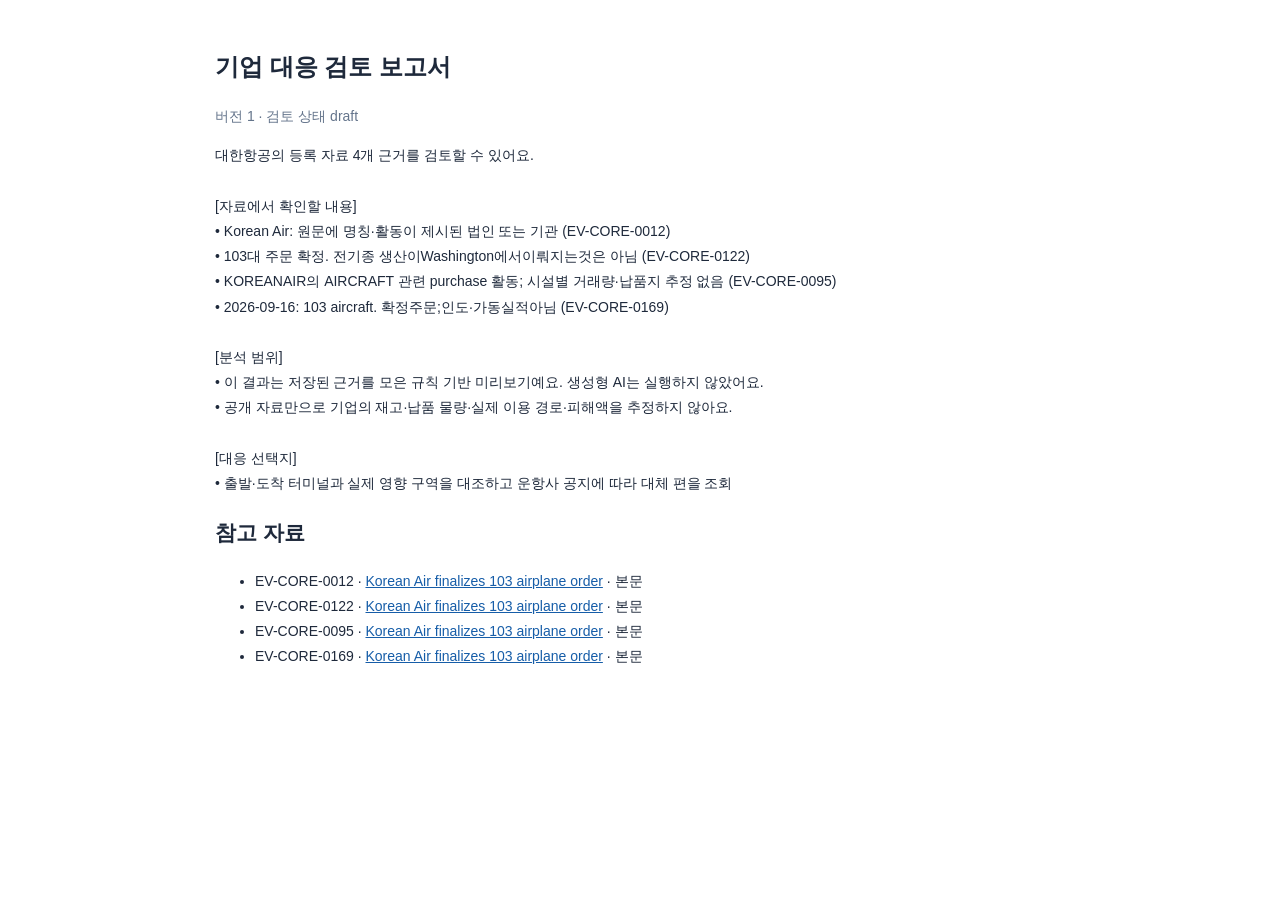
<file: examples/korean_air_report.html>
<!doctype html><html lang="ko"><head><meta charset="utf-8"><title>기업 대응 검토 보고서</title><style>body{font-family:Arial,'Malgun Gothic',sans-serif;max-width:850px;margin:45px auto;padding:0 24px;color:#1e293b;font-size:14px;line-height:1.8}h1{font-size:24px}pre{font:inherit;white-space:pre-wrap;overflow-wrap:anywhere}.meta{color:#64748b}a{color:#165da8}@media print{body{margin:15mm;max-width:none}a{color:inherit}}</style></head><body><h1>기업 대응 검토 보고서</h1><p class="meta">버전 1 · 검토 상태 draft</p><pre>대한항공의 등록 자료 4개 근거를 검토할 수 있어요.

[자료에서 확인할 내용]
• Korean Air: 원문에 명칭·활동이 제시된 법인 또는 기관 (EV-CORE-0012)
• 103대 주문 확정. 전기종 생산이Washington에서이뤄지는것은 아님 (EV-CORE-0122)
• KOREANAIR의 AIRCRAFT 관련 purchase 활동; 시설별 거래량·납품지 추정 없음 (EV-CORE-0095)
• 2026-09-16: 103 aircraft. 확정주문;인도·가동실적아님 (EV-CORE-0169)

[분석 범위]
• 이 결과는 저장된 근거를 모은 규칙 기반 미리보기예요. 생성형 AI는 실행하지 않았어요.
• 공개 자료만으로 기업의 재고·납품 물량·실제 이용 경로·피해액을 추정하지 않아요.

[대응 선택지]
• 출발·도착 터미널과 실제 영향 구역을 대조하고 운항사 공지에 따라 대체 편을 조회</pre><h2>참고 자료</h2><ul><li>EV-CORE-0012 · <a href="https://boeing.mediaroom.com/2026-09-16-Boeing%2C-Korean-Air-Announce-Record-103-Airplane-Order">Korean Air finalizes 103 airplane order</a> · 본문</li><li>EV-CORE-0122 · <a href="https://boeing.mediaroom.com/2026-09-16-Boeing%2C-Korean-Air-Announce-Record-103-Airplane-Order">Korean Air finalizes 103 airplane order</a> · 본문</li><li>EV-CORE-0095 · <a href="https://boeing.mediaroom.com/2026-09-16-Boeing%2C-Korean-Air-Announce-Record-103-Airplane-Order">Korean Air finalizes 103 airplane order</a> · 본문</li><li>EV-CORE-0169 · <a href="https://boeing.mediaroom.com/2026-09-16-Boeing%2C-Korean-Air-Announce-Record-103-Airplane-Order">Korean Air finalizes 103 airplane order</a> · 본문</li></ul></body></html>
</file>
